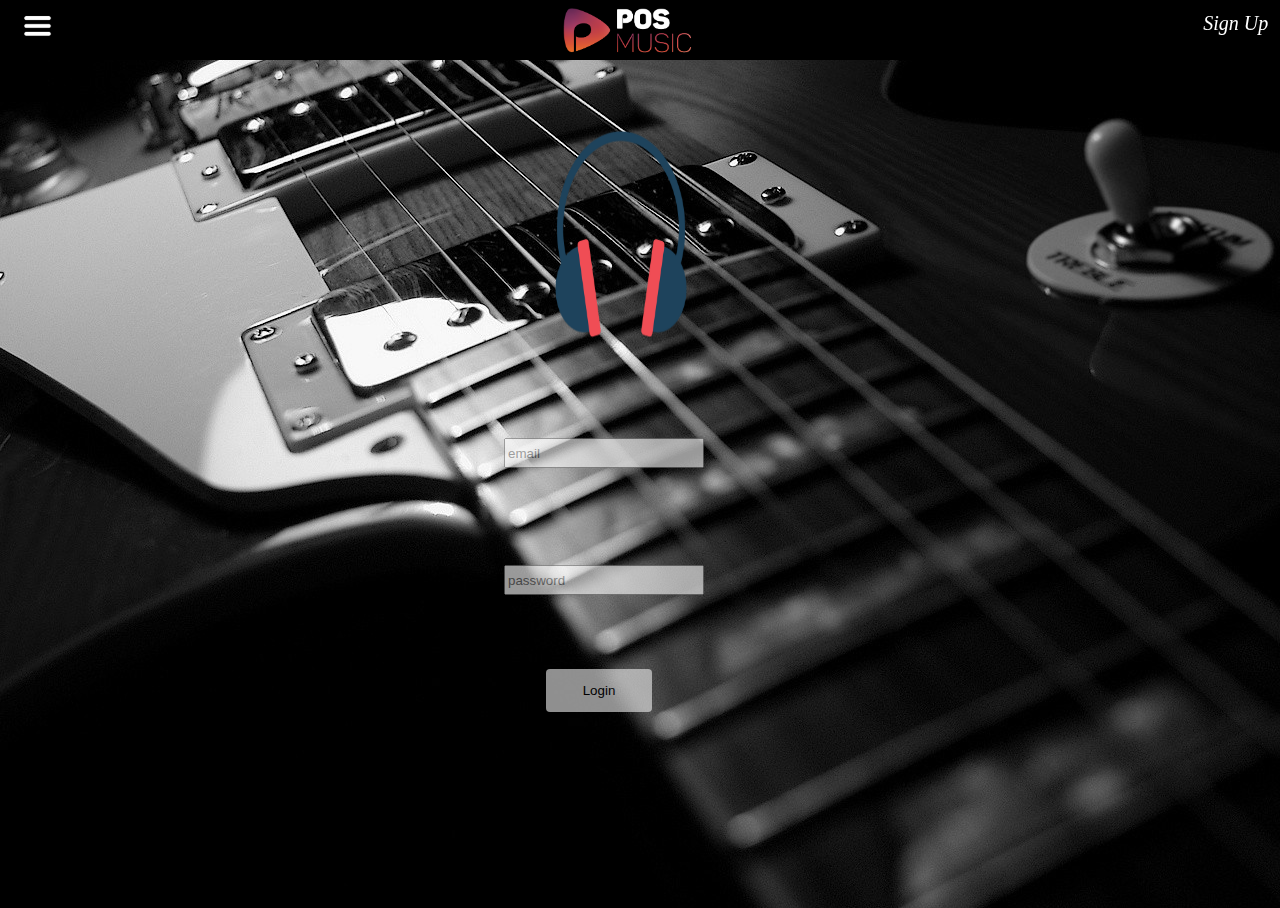
<file: index.html>
<!DOCTYPE> 

<html lang="en-US"> 


<head> 
   <title> Music Test Site </title> 
   <meta charset= "utf-8">
   <meta name="viewport" content="width=device-width, initial-scale=1.0">
   <script src="https://ajax.googleapis.com/ajax/libs/jquery/3.2.1/jquery.min.js"></script>
   <link rel = 'icon' href = "Images/tabicon3.png">
   <link rel = 'stylesheet' href = "style.css" >
</head> 



<body> 
        <map name="primary">
          <area shape="circle" coords="75,0,100" href="karimdream">
        </map>

    <header class="main-header" role="banner">
        <img usemap= "#primary" src="Images/banner.png" alt="Banner Image"/>
    </header>


<img src = "Images/Picture2.png" id = "menu" hidden>
<img src = "Images/menuBar.png" id = "menuBar">

<!--
<div class = "Clear"> 
<img src = "Images/chris.png" id="notification" title= "Notifications">
</div>
-->

<map name="homemenubtn">
    <area shape="circle" coords="75,0,100" onclick= "menuBox()">
  </map>

<img usemap="homemenubtn" src = "Images/threelinemenu.png" id = "threeline" style = "position:fixed">


<div class = "profile">
<img src = "Images/nfs.png" id = "headphoneicon">
</div>
  
<form name="User_Signin"  enctype="multipart/form-data" method="post">
<div class = "emails-login">
<br>
<br>
<input type="email" name="email" id="mail" placeholder= "email" required autocomplete="autocomplete"/>
</div>

<div class = "passwords-login">
    <br>
    <br>
    <input type="password" name="password" id="pw" placeholder = "password" required autocomplete="autocomplete"/>

    <input type="submit" value="Login" id = "login" style: "font-family: cursive"></input>
</div>
</form>

<a href="#" id = "register"><i>Sign Up</i></a>


<div class="menuBox" hidden style="color: white">
    <nav class= "menu"> 
        <ul role="menuopt">
            <li style="list-style: none; font-size:50px; margin-left:75px"><a href="#">Home</a></li><hr>
            <li style="list-style: none; font-size:50px; margin-left:75px"><a href="#">About</a></li><hr>
            <li style="list-style: none; font-size:50px; margin-left:67px"><a href="#">Contact</a></li>
          </ul>

    </nav>

</div>



<script src = "main.js"></script>
</body> 
</html>
</file>
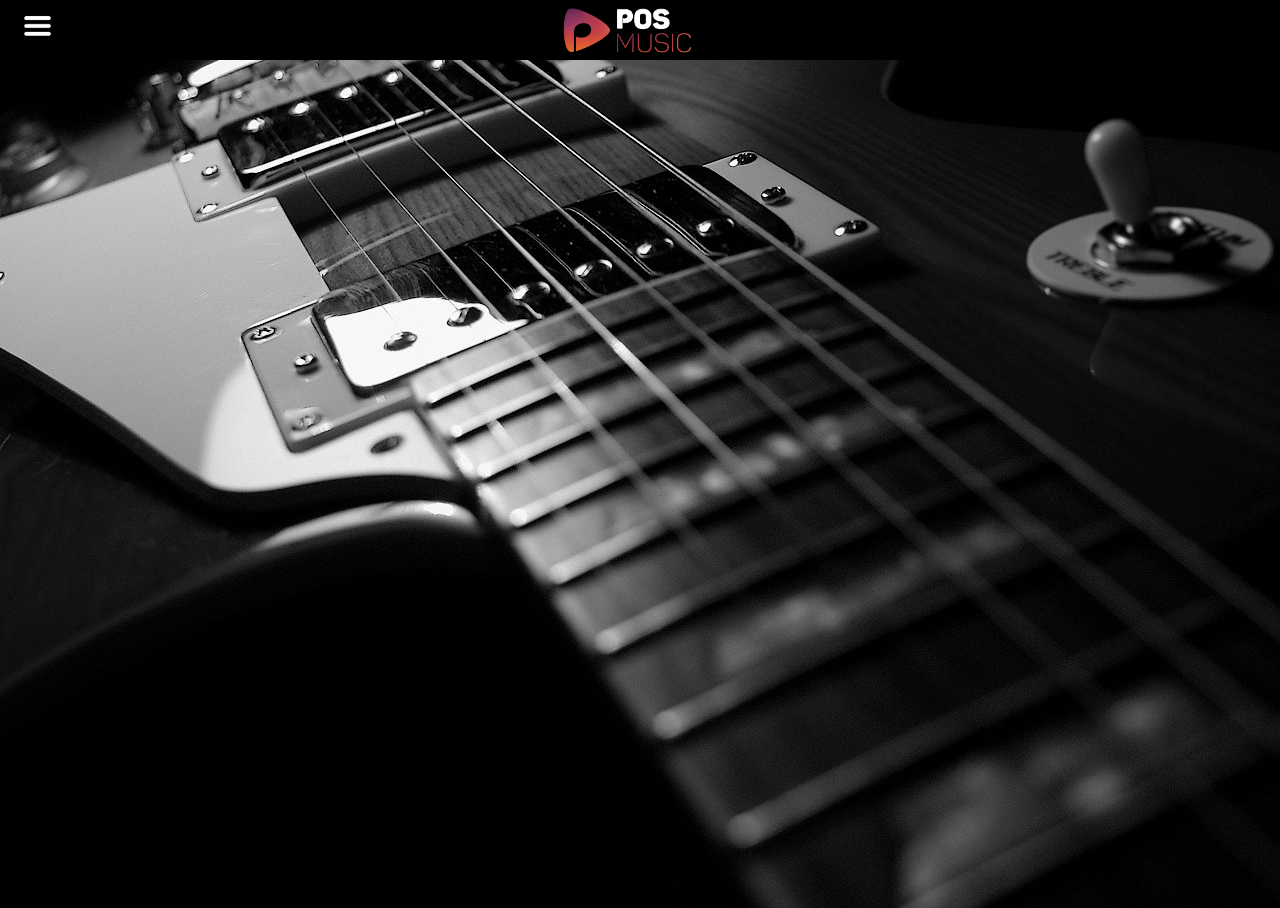
<file: karimdream/index.html>
<!DOCTYPE> 

<html lang="en-US"> 


<head> 
   <title> test </title> 
   <meta charset= "utf-8">
   <meta name="viewport" content="width=device-width, initial-scale=1.0">
   <script src="https://ajax.googleapis.com/ajax/libs/jquery/3.2.1/jquery.min.js"></script>
   <link rel = 'stylesheet' href = "style.css" >
</head> 



<body> 
        <map name="primary">
          <area shape="circle" coords="75,0,100" href="../index.html">
        </map>

    <header class="main-header" role="banner">
        <img usemap= "#primary" src="Images/banner.png" alt="Banner Image"/>
    </header>


<img src = "Images/Picture2.png" id = "menu" hidden>
<img src = "Images/menuBar.png" id = "menuBar">


<div class = "Clear"> 
<img src = "Images/chris.png" id="notification" title= "Notifications">
</div>


<img src = "Images/threelinemenu.png" id = "three_line" style = "position:fixed">







<script  src = "main.js"></script>

</body> 
</html>
</file>
<file: style.css>
body, html {
    height: 100%;
}

body {
  background-image: url('Images/ewol2.jpg');
  background-position: center;

}

.menuBox {
  position:fixed;
  top:40px;
  left:23px;
  width:22%;
  height:45%;
  background: #000000;
  opacity:0.9;
}

.menuBox hr {
  margin-top: 25px;
  margin-left:60px;
  width:50%;
  border: 0;
  height: 0;
  border-top: 1px solid rgba(0, 0, 0, 0.1);
  border-bottom: 1px solid rgba(255, 255, 255, 0.3);

}


#register {
  position: fixed;
  left:94%;
  top:12px;
  font-size: 20px;
  color:white;
  text-align: right;
 }

 a {
  text-decoration: none;
  color: white;
 }

 .menu ul li:hover {
  width:60%;
  height:20%;
  background: #777171;
 }


#notification {
    position: fixed;
    bottom: 47em;
    left: 94rem;
    border: 3px solid #73AD2;
    height: 4%;
    
}


.main-header {
  position: fixed;
  left:44%;
  z-index: 1;
}

header > img { 
   height: 5%;
   width: 18%;
  
}

.profile { 
  text-align: center;
}

.profile > img { 
  position: absolute;
  bottom: 60%;
  left:42%;
  height: 28%;
  width: 13%;
  

}

.emails-login #mail:focus {
  opacity: 1;
}

.passwords-login #pw:focus {
  opacity: 1;
}

.emails-login #mail {
  height: 30px;
  width: 15em;
  opacity: 0.6;
  
}

.passwords-login #pw {
  height: 30px;
  width: 15em;
  opacity: 0.6;
  
}

.emails-login {
  position: absolute; 
  right: 45%;
  bottom:48%;
  

  
}

.passwords-login { 
  position: absolute;
  right:45%; 
  bottom: 305px;
 
  

}

#menu {
  position: fixed;
  top: 1%;
  left:-1px;                      
  height: 50%;                        
  width: 20%; 

}

#menuBar { 
position:fixed; 
top: 0px;
left:0px;
height: 60px;
width:104%;


}


#threeline {
  height: 29px;
  top:11px;
  left:23px;

}

#login:hover {
  opacity: 1;

}

#login {
  position:absolute;
  top:200%;
  left:21%;
  color: black;
  opacity: 0.6;
  width: 53%;
  padding: 14px 20px;
  margin: 8px 0;
  border: none;
  border-radius: 4px;
  cursor: pointer;

};
</file>
<file: karimdream/style.css>
body, html {
    height: 100%;
}

body {
  background-image: url('Images/ewol2.jpg');
  background-position: center;

}


#notification {
    position: fixed;
    bottom: 47em;
    left: 94rem;
    border: 3px solid #73AD2;
    height: 4%;
    
}

#nav { 
  position: fixed;
  bottom:47em;
  right:96em; 
  border: 3px solid #73AD2;
  height: 4%;

}

.main-header {
  position: fixed;
  left:44%;
  z-index: 1;
}

header > img { 
   height: 5%;
   width: 18%;
  
}


#menu {
  position: fixed;
  top: 1%;
  left:-1px;                      
  height: 50%;                        
  width: 20%; 

}

#menuBar { 
position:fixed; 
top: 0px;
left:0px;
height: 60px;
width:104%;


}


#three_line {
  height: 29px;
  top:11px;
  left:23px;

}
</file>
